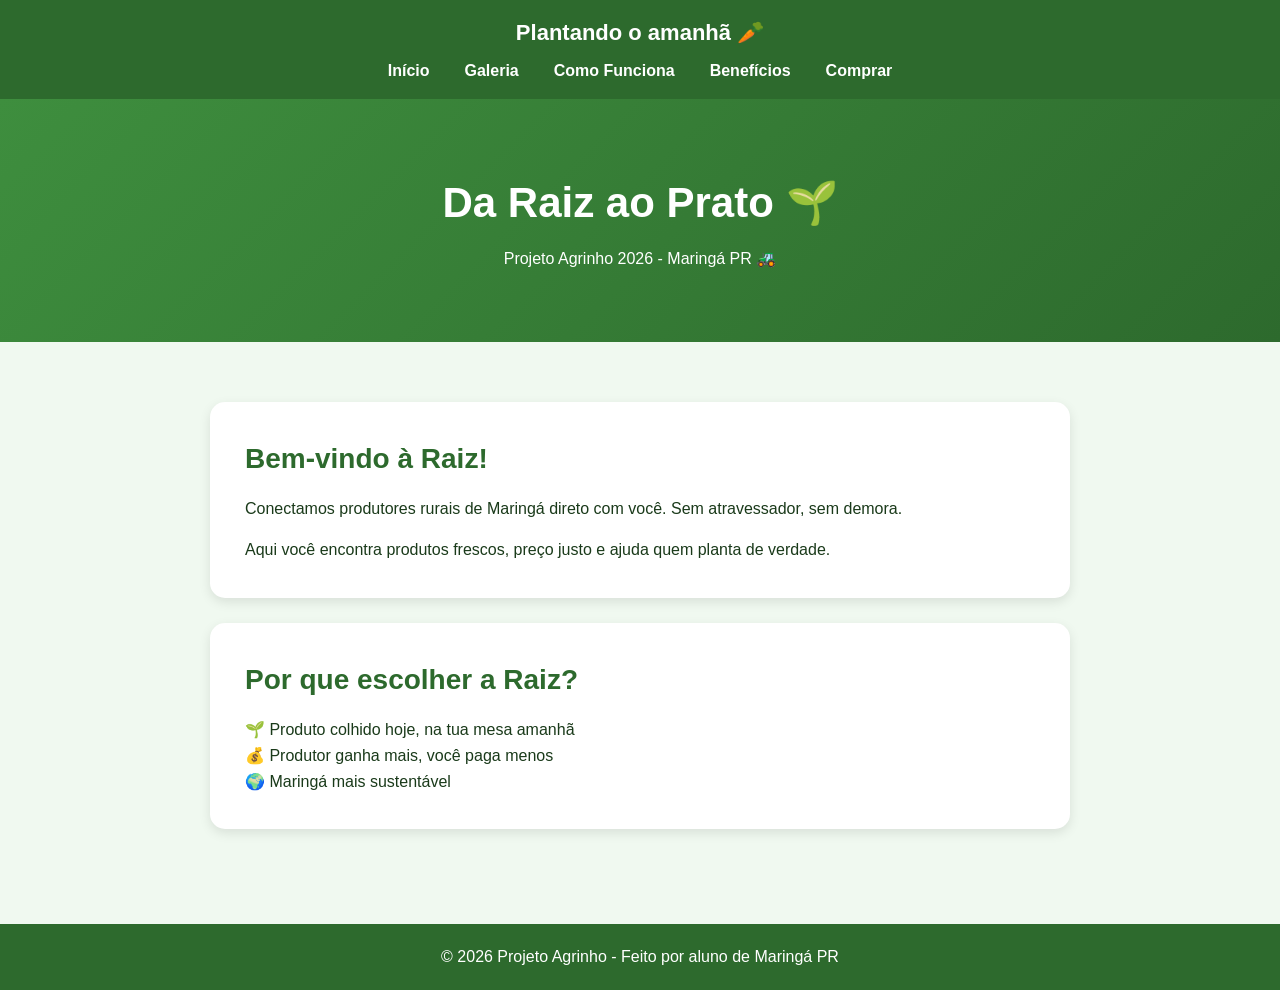
<file: index.html>
<!DOCTYPE html>
<html lang="pt-BR">
<head>
  <meta charset="UTF-8">
  <meta name="viewport" content="width=device-width, initial-scale=1.0">
  <title>Da Raiz ao Prato 🌱</title>
  <style>
    * {margin:0;padding:0;box-sizing:border-box;}
    body {font-family:Arial;background:#f0f9f0;color:#1a3a1a;line-height:1.6;}
    nav {background:#2d6a2d;padding:15px;text-align:center;position:sticky;top:0;}
    nav h2 {color:white;font-size:22px;margin-bottom:8px;}
    nav ul {list-style:none;display:flex;justify-content:center;gap:15px;flex-wrap:wrap;}
    nav a {color:white;text-decoration:none;font-weight:bold;padding:5px 10px;border-radius:5px;}
    nav a:hover {background:#3e8e3e;}
    header {background:linear-gradient(135deg,#3e8e3e,#2d6a2d);color:white;text-align:center;padding:70px 20px;}
    header h1 {font-size:42px;margin-bottom:10px;}
    main {max-width:900px;margin:40px auto;padding:20px;}
    .box {background:white;padding:35px;border-radius:15px;box-shadow:0 4px 12px rgba(0,0,0,0.1);margin-bottom:25px;}
    .box h2 {color:#2d6a2d;margin-bottom:15px;font-size:28px;}
    footer {background:#2d6a2d;color:white;text-align:center;padding:20px;margin-top:50px;}
    @media(max-width:600px){header h1{font-size:32px} nav ul{gap:8px}}
  </style>
</head>
<body>
  <nav>
    <h2>Plantando o amanhã 🥕</h2>
    <ul>
      <li><a href="index.html">Início</a></li>
      <li><a href="galeria.html">Galeria</a></li>
      <li><a href="comofunciona.html">Como Funciona</a></li>
      <li><a href="beneficios.html">Benefícios</a></li>
      <li><a href="produtos.html">Comprar</a></li>
    </ul>
  </nav>

  <header>
    <h1>Da Raiz ao Prato 🌱</h1>
    <p>Projeto Agrinho 2026 - Maringá PR 🚜</p>
  </header>

  <main>
    <div class="box">
      <h2>Bem-vindo à Raiz!</h2>
      <p>Conectamos produtores rurais de Maringá direto com você. Sem atravessador, sem demora.</p>
      <p style="margin-top:15px">Aqui você encontra produtos frescos, preço justo e ajuda quem planta de verdade.</p>
    </div>
    
    <div class="box">
      <h2>Por que escolher a Raiz?</h2>
      <p>🌱 Produto colhido hoje, na tua mesa amanhã</p>
      <p>💰 Produtor ganha mais, você paga menos</p>
      <p>🌍 Maringá mais sustentável</p>
    </div>
  </main>

  <footer>
    <p>© 2026 Projeto Agrinho - Feito por aluno de Maringá PR</p>
  </footer>
</body>
</html>
</file>
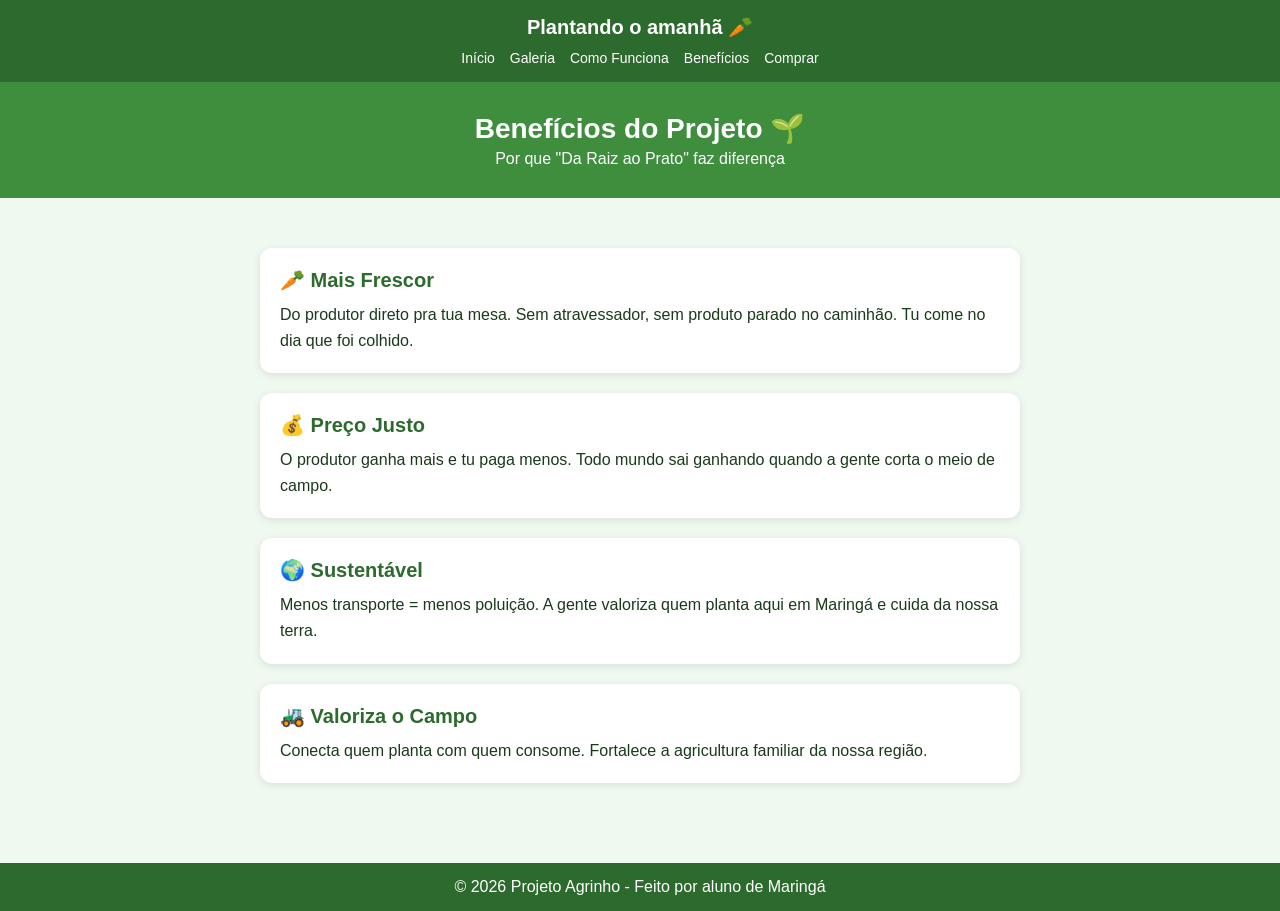
<file: beneficios.html>
<!DOCTYPE html>
<html lang="pt-BR">
<head>
  <meta charset="UTF-8">
  <meta name="viewport" content="width=device-width, initial-scale=1.0">
  <title>Benefícios - Da Raiz ao Prato 🌱</title>
  <style>
    * {margin:0;padding:0;box-sizing:border-box;}
    body {font-family:Arial;background:#f0f9f0;color:#1a3a1a;}
    nav {background:#2d6a2d;padding:15px;text-align:center;}
    nav h2 {color:white;font-size:20px;margin-bottom:10px;}
    nav ul {list-style:none;display:flex;justify-content:center;gap:15px;flex-wrap:wrap;}
    nav a {color:white;text-decoration:none;font-size:14px;}
    header {background:#3e8e3e;color:white;text-align:center;padding:30px 20px;}
    header h1 {font-size:28px;margin-bottom:5px;}
    main {max-width:800px;margin:30px auto;padding:20px;}
    .card {
      background:white;
      padding:20px;
      border-radius:12px;
      box-shadow:0 2px 8px rgba(0,0,0,0.1);
      margin-bottom:20px;
    }
    .card h2 {
      color:#2d6a2d;
      margin-bottom:10px;
      font-size:20px;
    }
    .card p {
      line-height:1.6;
    }
    footer {background:#2d6a2d;color:white;text-align:center;padding:15px;margin-top:40px;}
  </style>
</head>
<body>
  <nav>
    <h2>Plantando o amanhã 🥕</h2>
    <ul>
      <li><a href="index.html">Início</a></li>
      <li><a href="galeria.html">Galeria</a></li>
      <li><a href="comofunciona.html">Como Funciona</a></li>
      <li><a href="beneficios.html">Benefícios</a></li>
      <li><a href="produtos.html">Comprar</a></li>
    </ul>
  </nav>

  <header>
    <h1>Benefícios do Projeto 🌱</h1>
    <p>Por que "Da Raiz ao Prato" faz diferença</p>
  </header>

  <main>
    <div class="card">
      <h2>🥕 Mais Frescor</h2>
      <p>Do produtor direto pra tua mesa. Sem atravessador, sem produto parado no caminhão. Tu come no dia que foi colhido.</p>
    </div>

    <div class="card">
      <h2>💰 Preço Justo</h2>
      <p>O produtor ganha mais e tu paga menos. Todo mundo sai ganhando quando a gente corta o meio de campo.</p>
    </div>

    <div class="card">
      <h2>🌍 Sustentável</h2>
      <p>Menos transporte = menos poluição. A gente valoriza quem planta aqui em Maringá e cuida da nossa terra.</p>
    </div>

    <div class="card">
      <h2>🚜 Valoriza o Campo</h2>
      <p>Conecta quem planta com quem consome. Fortalece a agricultura familiar da nossa região.</p>
    </div>
  </main>

  <footer>
    <p>© 2026 Projeto Agrinho - Feito por aluno de Maringá</p>
  </footer>
</body>
</html>
</file>
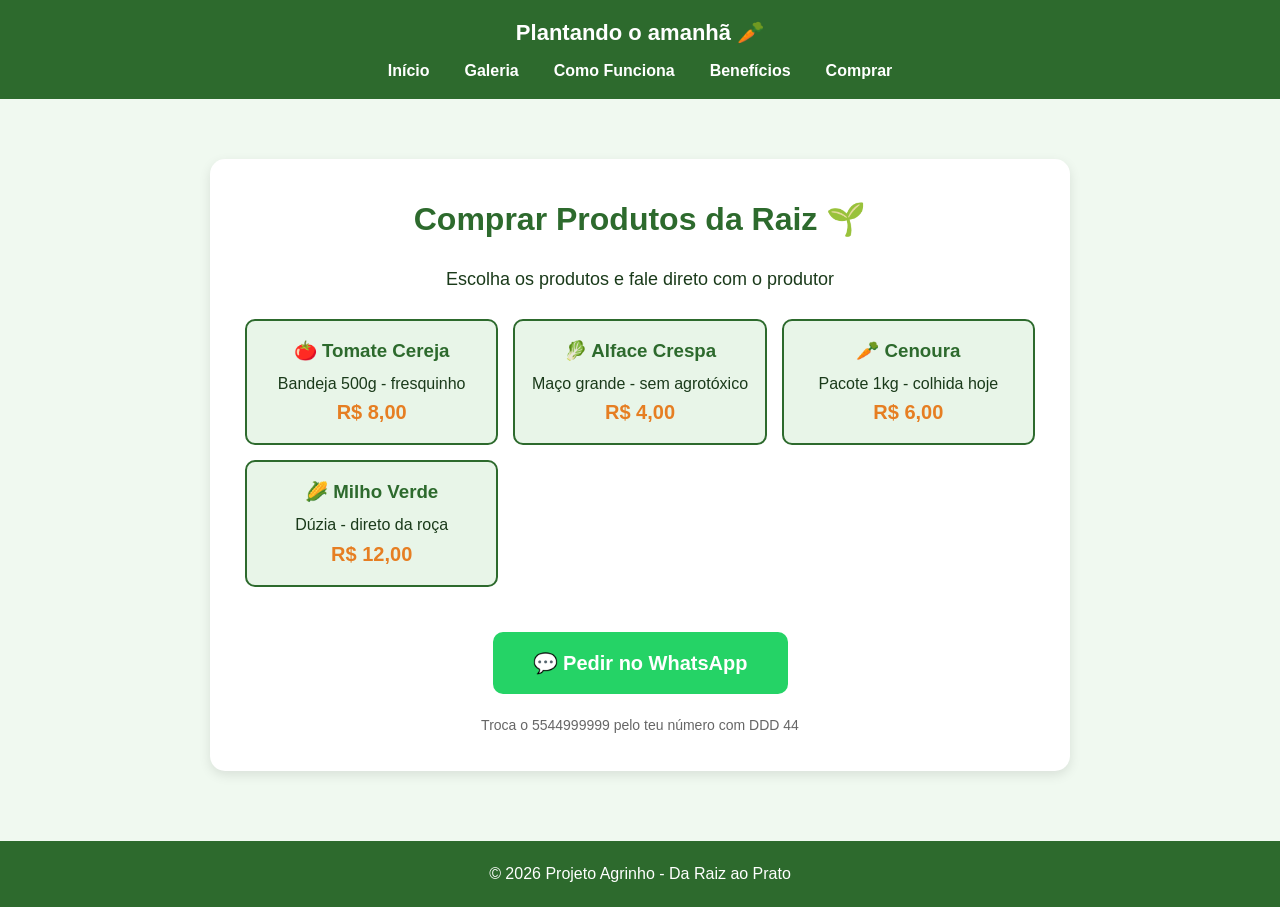
<file: produtos.html>
<!DOCTYPE html>
<html lang="pt-BR">
<head>
  <meta charset="UTF-8">
  <meta name="viewport" content="width=device-width, initial-scale=1.0">
  <title>Comprar - Da Raiz ao Prato</title>
  <style>
    * {margin:0;padding:0;box-sizing:border-box;}
    body {font-family:Arial;background:#f0f9f0;color:#1a3a1a;line-height:1.6;}
    nav {background:#2d6a2d;padding:15px;text-align:center;position:sticky;top:0;z-index:10;}
    nav h2 {color:white;font-size:22px;margin-bottom:8px;}
    nav ul {list-style:none;display:flex;justify-content:center;gap:15px;flex-wrap:wrap;}
    nav a {color:white;text-decoration:none;font-weight:bold;padding:5px 10px;border-radius:5px;transition:0.3s;}
    nav a:hover {background:#3e8e3e;}
    main {max-width:900px;margin:40px auto;padding:20px;}
    .box {background:white;padding:35px;border-radius:15px;box-shadow:0 4px 12px rgba(0,0,0,0.1);text-align:center;}
    .box h2 {color:#2d6a2d;margin-bottom:20px;font-size:32px;}
    .produtos {display:grid;grid-template-columns:repeat(auto-fit,minmax(200px,1fr));gap:15px;margin:25px 0;}
    .item {background:#e8f5e8;padding:15px;border-radius:10px;border:2px solid #2d6a2d;}
    .item h3 {color:#2d6a2d;margin-bottom:5px;}
    .preco {font-size:20px;font-weight:bold;color:#e67e22;}
    .btn-whats {display:inline-block;background:#25D366;color:white;padding:15px 40px;border-radius:10px;text-decoration:none;font-size:20px;font-weight:bold;margin-top:20px;transition:0.3s;}
    .btn-whats:hover {background:#1ebe5b;transform:scale(1.05);}
    footer {background:#2d6a2d;color:white;text-align:center;padding:20px;margin-top:50px;}
  </style>
</head>
<body>
  <nav>
    <h2>Plantando o amanhã 🥕</h2>
    <ul>
      <li><a href="index.html">Início</a></li>
      <li><a href="galeria.html">Galeria</a></li>
      <li><a href="comofunciona.html">Como Funciona</a></li>
      <li><a href="beneficios.html">Benefícios</a></li>
      <li><a href="produtos.html">Comprar</a></li>
    </ul>
  </nav>

  <main>
    <div class="box">
      <h2>Comprar Produtos da Raiz 🌱</h2>
      <p style="font-size:18px;margin-bottom:20px">Escolha os produtos e fale direto com o produtor</p>
      
      <div class="produtos">
        <div class="item">
          <h3>🍅 Tomate Cereja</h3>
          <p>Bandeja 500g - fresquinho</p>
          <p class="preco">R$ 8,00</p>
        </div>
        <div class="item">
          <h3>🥬 Alface Crespa</h3>
          <p>Maço grande - sem agrotóxico</p>
          <p class="preco">R$ 4,00</p>
        </div>
        <div class="item">
          <h3>🥕 Cenoura</h3>
          <p>Pacote 1kg - colhida hoje</p>
          <p class="preco">R$ 6,00</p>
        </div>
        <div class="item">
          <h3>🌽 Milho Verde</h3>
          <p>Dúzia - direto da roça</p>
          <p class="preco">R$ 12,00</p>
        </div>
      </div>

      <a class="btn-whats" href="https://wa.me/5544999999?text=Olá! Vi os produtos no site e quero comprar:" target="_blank">
        💬 Pedir no WhatsApp
      </a>
      
      <p style="margin-top:20px;font-size:14px;color:#666">Troca o 5544999999 pelo teu número com DDD 44</p>
    </div>
  </main>

  <footer>
    <p>© 2026 Projeto Agrinho - Da Raiz ao Prato</p>
  </footer>
</body>
</html>
</file>
